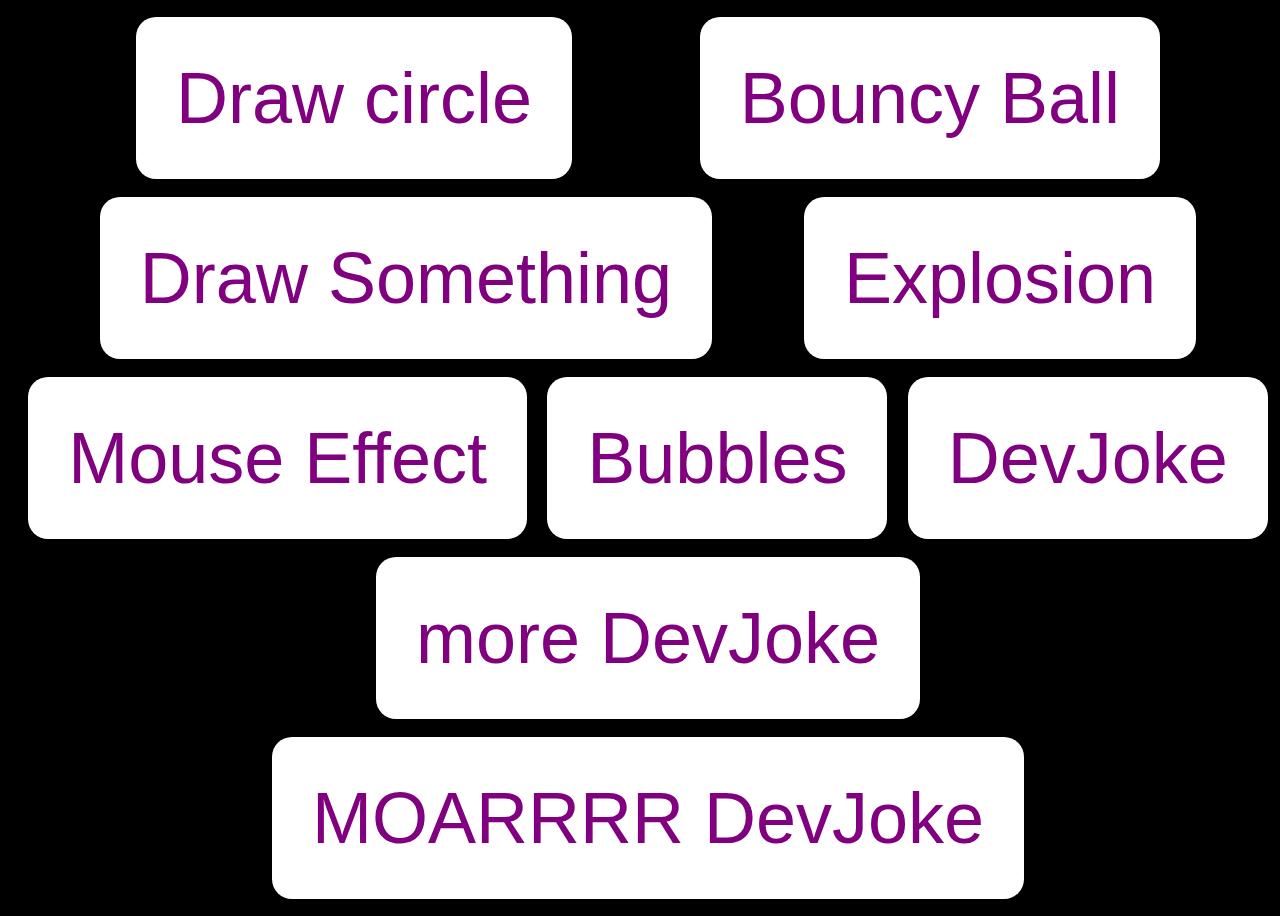
<file: index.html>
<!DOCTYPE html>
<html lang="en" >
<head>
  <meta charset="UTF-8">
  <title>CodePen - DevJoke Text on canvas</title>
  <link rel="stylesheet" href="./style.css">

</head>
<body>

  <div class="content">

  <a href="circle/index.html"> Draw circle </a>
  <a href="animating-circle/animation-circle.html"> Bouncy Ball </a>
  <a href="draw/draw.html"> Draw Something </a>
<a href="soemthing/index.html"> Explosion </a>
<a href="fireworks/fireworks.html"> Mouse Effect </a>
<a href="bubbles/index.html"> Bubbles </a>
<a href="devjoke/index.html"> DevJoke </a>
<a href="more-devjoke/index.html"> more DevJoke </a>
<a href="moar-devjoke/index.html"> MOARRRR DevJoke </a>

  </div>

</body>
</html>
</file>
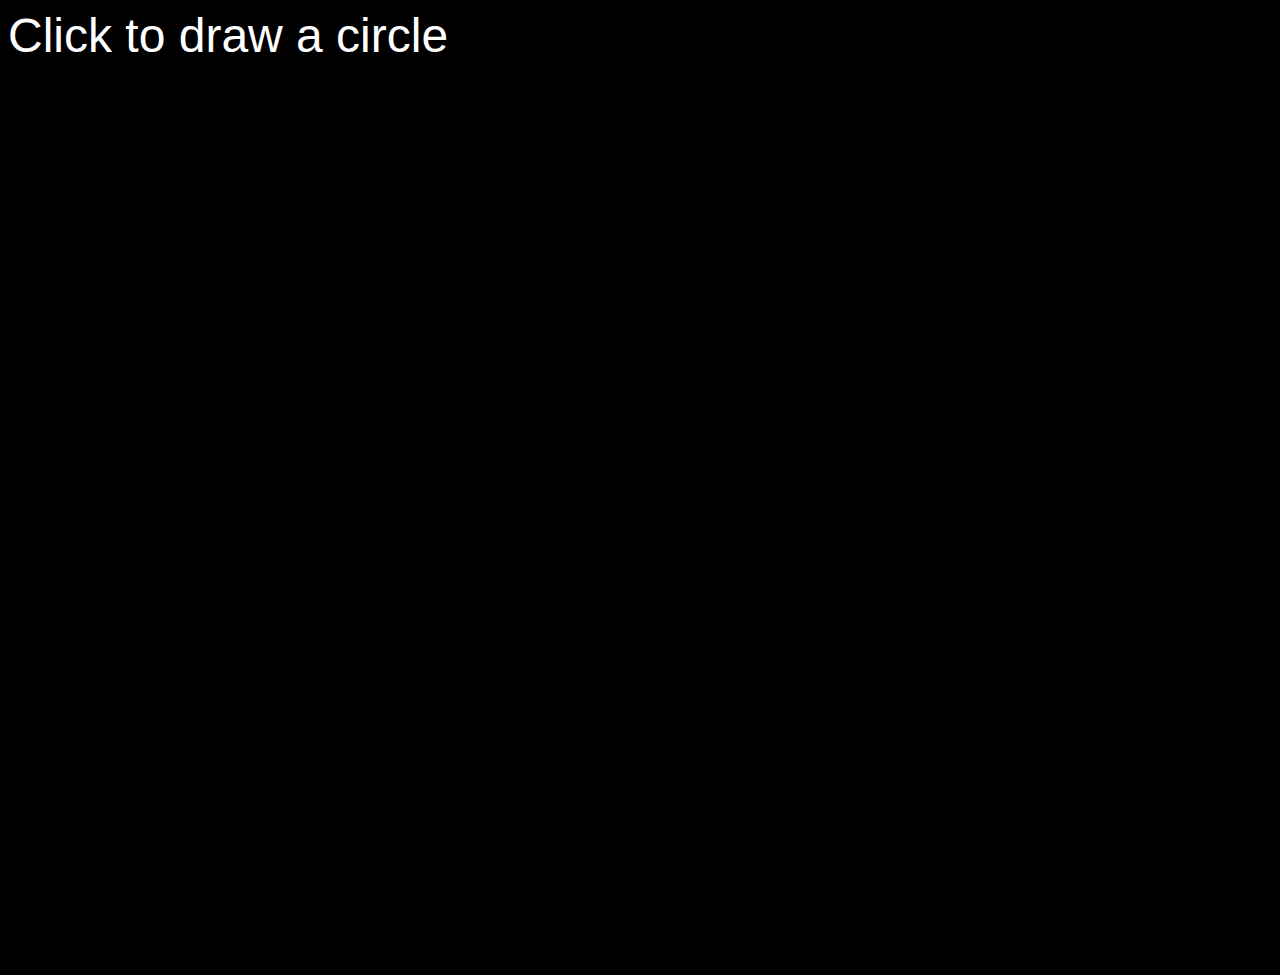
<file: circle/index.html>
<!DOCTYPE html>
<html lang="en" >
<head>
  <meta charset="UTF-8">
  <title> CodePen - DevJoke Text on canvas</title>
  <link rel="stylesheet" href="./style.css">

</head>
<body>
<div id="info" class="welcome-text"> Click to draw a circle </div>

<canvas id='circle-canvas'></canvas>
<script  src="./script.js"></script>
</body>
</html>
</file>
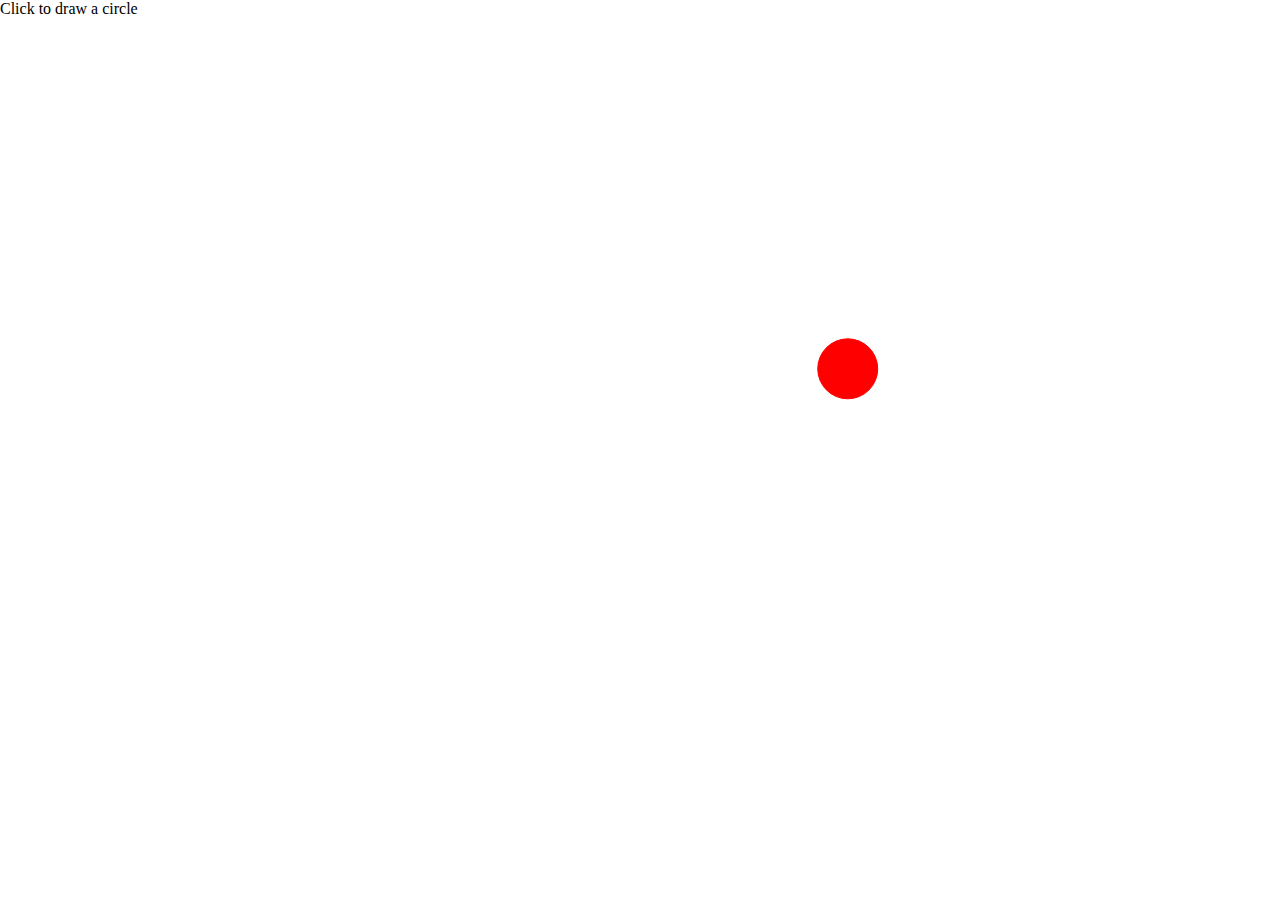
<file: animating-circle/animation-circle.html>
<!DOCTYPE html>
<html lang="en" >
<head>
  <meta charset="UTF-8">
  <title> Animating Circle</title>
  <link rel="stylesheet" href="./style.css">

</head>
<body>
<div id="info" class="welcome-text"> Click to draw a circle </div>

<canvas id='animating-circle-canvas'></canvas>
<script  src="./script.js"></script>
</body>
</html>
</file>
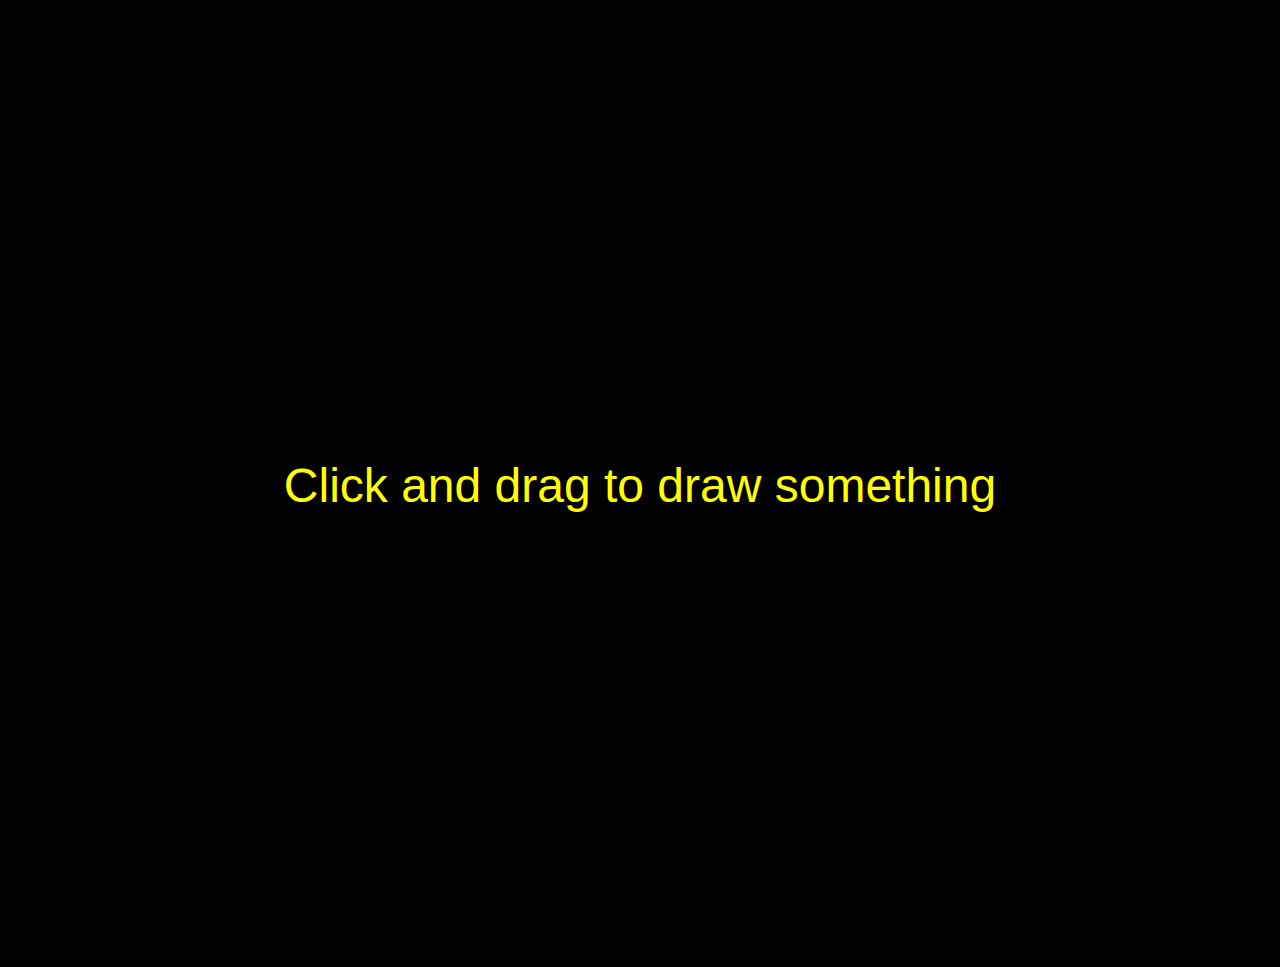
<file: draw/draw.html>
<!DOCTYPE html>
<html lang="en" >
<head>
  <wmeta charset="UTF-8">
  <title>CodePen - DevJoke Text on canvas</title>
  <link rel="stylesheet" href="./style.css">

</head>
<body>
<div id="info" class="welcome-text"> Click and drag to draw something </div>

<canvas id='draw-canvas'></canvas>
<script src="./script.js"></script>
</body>
</html>
</file>
<file: style.css>
body {
    background: black;
    font-family: Helvetica;
    font-size: 4.5em;

}

.content {
    display: flex;
    align-items: center;
    justify-content: space-evenly;
    flex-flow: row;
    color: cyan;
    height: 100vh;
    width: 100vw;
    flex-wrap: wrap;
}

a {
    color: purple;
display: block;
padding: 40px;
   text-decoration: none;
   background: white;
   border-radius: 20px;
   font-weight: lighter;
  
}

a:hover {
    text-decoration: none;
    background-color: purple;
    color: white;
    
   }
</file>
<file: circle/style.css>
body {
    background: black;
    font-family: Helvetica;
}
.welcome-text {
    color: white;
    font-size: 48px;
}
.hidden {
    visibility: hidden;
}
</file>
<file: animating-circle/style.css>
#canvas {
    background: #000;
  }
  
  body {
    margin: 0;
    padding: 0;
  }
</file>
<file: draw/style.css>
body {
    background: black;
    font-family: Helvetica;
    height: 100vh;


}
.welcome-text{
    font-size: 48px;
    display: flex;
    align-items: center;
    flex-flow: column;
    font-size: 3rem;
    color: yellow;
    top: 50%;
    position: relative;
}
.hidden {
    visibility: hidden;
}
</file>
